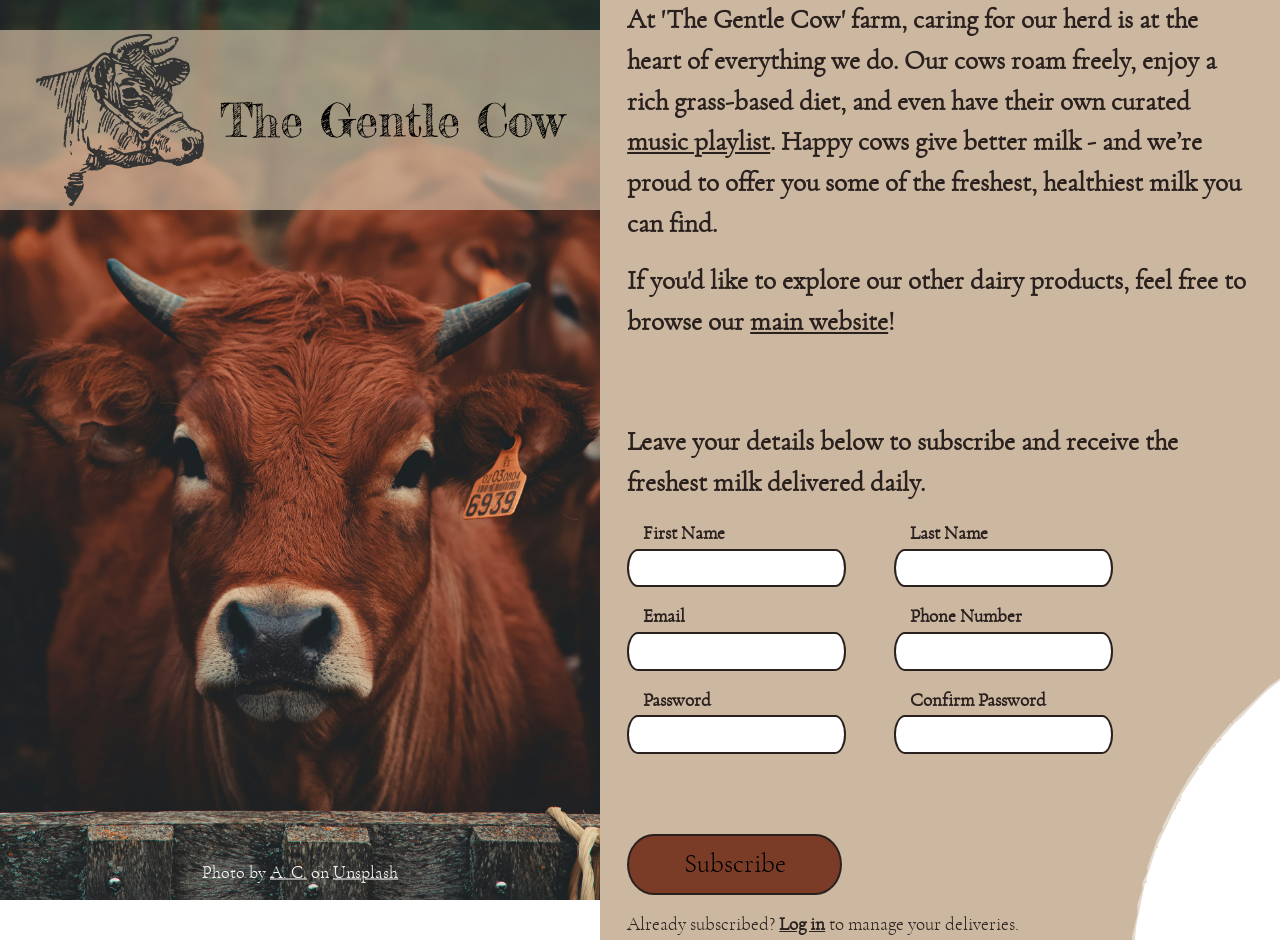
<file: index.html>
<!DOCTYPE html>
<html lang="en">
<head>
    <meta charset="UTF-8">
    <meta name="viewport" content="width=device-width, initial-scale=1.0">
    <title>Signup Form</title>
    <link rel="stylesheet" href="./styles.css">
    <script src="./script.js"></script>
</head>
<body>
    <div id="page-body">
        <div id="image-holder">
            <div id="brand-card">
                <img id="brand-logo" src="./logo.png">
                <div>The Gentle Cow</div>
            </div>

            <img id="form-banner" src="./cow.jpg">
            <p>Photo by <a href="https://unsplash.com/@3tnik?utm_source=unsplash&utm_medium=referral&utm_content=creditCopyText">A. C.</a> on <a href="https://unsplash.com/photos/brown-cow-in-close-up-photography-uKbL3Vp5iKc?utm_source=unsplash&utm_medium=referral&utm_content=creditCopyText">Unsplash</a></p>
        </div>

        <div id="main-content-holder">
            <div id="intro">
                <div>At 'The Gentle Cow' farm, caring for our herd is at the heart of everything we do. Our cows roam freely, enjoy a rich grass-based diet, and even have their own curated <a href="https://www.youtube.com/watch?v=lXKDu6cdXLI">music playlist</a>. Happy cows give better milk - and we’re proud to offer you some of the freshest, healthiest milk you can find.</div>
                <div>If you'd like to explore our other dairy products, feel free to browse our <a href="./index.html">main website</a>!</div>
            </div>
            <form method="POST">
                <div>Leave your details below to subscribe and receive the freshest milk delivered daily.</div>
                <div id="full-name">
                    <div>
                        <label for="first-name">First Name</label>
                        <input
                            type="text"
                            id="first-name"
                            name="first-name"
                            minlength="2"
                            pattern="^[^\d!@#\$%\^&\*\(\)_\+=\\\|\/\?>\<,\.~]+$"
                            required
                            spellcheck="false"
                            autocomplete="given-name">
                    </div>
                    <div>
                        <label for="last-name">Last Name</label>
                        <input
                            type="text"
                            id="last-name"
                            name="last-name"
                            minlength="2"
                            pattern="^[^\d!@#\$%\^&\*\(\)_\+=\\\|\/\?>\<,\.~]+$"
                            spellcheck="false"
                            autocomplete="family-name">
                    </div>
                </div>
                <div id="contacts">
                    <div>
                        <label for="email">Email</label>
                        <input
                            type="email"
                            id="email"
                            name="email"
                            required
                            spellcheck="false"
                            autocomplete="email">
                    </div>
                    <div>
                        <label for="phone">Phone Number</label>
                        <input
                            type="tel"
                            id="phone"
                            name="phone"
                            minlength="6"
                            pattern="^(\+\d{1,2}\s)?\(?\d{3}\)?[\s.\-]\d{3}[\s.\-]\d{4}$"
                            required
                            autocomplete="mobile">
                    </div>
                </div>
                <div id="password-check">
                    <div>
                        <label for="password">Password</label>
                        <input
                            type="password"
                            id="password"
                            name="password"
                            minlength="6"
                            maxlength="30"
                            pattern="^((?=\S*?[A-Z])(?=\S*?[a-z])(?=\S*?[0-9]).{6,})\S$"
                            required
                            autocomplete="new-password">
                    </div>
                    <div>
                        <label for="confirm-password">Confirm Password</label>
                        <input
                            type="password"
                            id="confirm-password"
                            name="confirm-password"
                            minlength="6"
                            maxlength="30"
                            pattern="^((?=\S*?[A-Z])(?=\S*?[a-z])(?=\S*?[0-9]).{6,})\S$"
                            required>
                    </div>
                </div>

                 <svg id="river" viewBox="0 0 1200 400" width="1500" height="1500" version="1.1" xmlns="http://www.w3.org/2000/svg" ><path fill="rgb(0,0,0)" stroke="rgb(0,0,0)" stroke-width="1" opacity="0" d="M 0 0 L 1280 0 L 1280 852 L 844.5 852 L 835.5 844 L 832 843 L 830.5 840 L 828.5 840 L 820 834 Q 821.1 831.3 818.5 832 L 800 817.5 L 798.5 815 L 780 797.5 L 777.5 794 Q 774.9 794.8 776 791.5 L 772 788.5 L 760 771.5 L 748 746.5 L 744 733.5 Q 744.9 725.1 742 720.5 L 741 697.5 L 742 696.5 L 742 688.5 L 744 682.5 L 744 676.5 Q 747.5 672 748 664.5 L 757 647.5 L 773.5 626 L 776 624.5 L 777.5 622 L 780 620.5 L 781.5 618 L 784 616.5 L 785.5 614 L 800 602.5 Q 799.2 599.9 802.5 601 L 810.5 594 L 837.5 576 L 841.5 575 L 844.5 572 L 846.5 572 L 864.5 561 L 908.5 539 L 911.5 539 L 928.5 530 Q 934.7 529.7 937.5 526 L 940.5 526 L 944.5 523 L 949.5 522 L 964.5 514 L 969.5 513 L 973.5 510 L 978.5 509 L 984.5 505 L 987.5 505 L 1050.5 476 L 1082.5 459 L 1116 436.5 L 1117.5 434 Q 1128.5 427.5 1136 417.5 L 1144 407.5 L 1144 405 Q 1146.7 406.1 1146 403.5 L 1152 393.5 L 1152 389.5 L 1155 383.5 L 1156 364.5 Q 1153.3 351.3 1145.5 343 Q 1142.9 343.8 1144 340.5 L 1140 337.5 L 1137.5 334 Q 1135.3 334.8 1136 332.5 L 1111.5 316 L 1097.5 309 L 1092.5 308 L 1088.5 305 L 1085.5 305 L 1078.5 301 L 1075.5 301 L 1066.5 297 L 1062.5 297 L 1037.5 288 L 1032.5 288 L 1022.5 284 L 1016.5 284 L 1009.5 281 L 1000.5 280 L 989.5 276 L 983.5 276 L 970.5 272 L 964.5 272 L 951.5 268 L 941.5 267 L 928.5 263 L 922.5 263 L 909.5 259 L 902.5 259 L 889.5 255 L 883.5 255 L 872.5 251 L 866.5 251 L 856.5 247 L 836.5 242 L 829.5 238 L 826.5 238 L 812 228.5 L 810.5 226 Q 808.3 226.8 809 224.5 Q 806.5 223 808 217.5 L 814.5 210 L 822.5 205 L 846.5 196 L 851.5 196 L 860.5 192 L 865.5 192 L 872.5 189 L 880.5 188 L 890.5 184 L 894.5 184 L 907.5 179 L 910.5 179 L 929.5 170 L 936 164.5 Q 940.3 161.3 940 153.5 L 930.5 142 L 908 127.5 L 906 124.5 L 904 121.5 L 911.5 113 L 916 111 Q 914.9 108.3 917.5 109 L 928 101.5 Q 927.3 99.3 929.5 100 L 936 91.5 L 938 78.5 L 936 70.5 L 930.5 63 L 928 61.5 L 926.5 59 L 924.5 59 L 919.5 55 L 904.5 50 L 881.5 49 L 880.5 50 L 863.5 50 L 849.5 54 L 840.5 55 Q 836 58.5 828.5 59 L 821.5 63 L 818.5 63 L 796 76 L 793.5 80 Q 791.3 79.3 792 81.5 L 788 84 L 787 88 Q 784.3 86.9 785 89.5 L 782 97.5 L 782 107.5 Q 784.5 116 790.5 121 L 793.5 123 L 802.5 129 L 832.5 142 L 837 146.5 L 838 150.5 L 834.5 155 L 826.5 159 L 823.5 159 L 814.5 163 L 809.5 163 L 799.5 167 L 793.5 167 L 781.5 171 L 776.5 171 Q 767.3 175.3 754.5 176 L 743.5 180 L 737.5 180 L 726.5 184 L 720.5 184 L 710.5 188 L 706.5 188 Q 701.1 191.6 692.5 192 L 669.5 201 L 652 210 Q 653.1 212.7 650.5 212 L 644 217.5 L 640 223.5 L 639 234.5 L 641 241.5 L 652.5 254 L 656 255 L 657.5 258 L 674.5 267 L 687.5 271 L 689.5 273 L 705.5 279 Q 714.6 279.9 720.5 284 L 724.5 284 L 733.5 288 L 737.5 288 L 746.5 292 L 750.5 292 L 758.5 296 L 762.5 296 L 770.5 300 L 791.5 306 L 796.5 309 L 799.5 309 L 836 327 Q 834.9 329.7 837.5 329 L 840 330 L 841.5 333 L 846 336.5 L 848 339.5 L 849 342 Q 851.7 340.9 851 343.5 Q 854.1 348.9 853 358.5 L 850 367.5 L 844 376 L 840 378.5 Q 840.8 380.8 838.5 380 L 827.5 388 L 809.5 397 L 806.5 397 Q 802 401.5 793.5 402 L 791.5 404 Q 782.4 404.9 776.5 409 L 772.5 409 L 759.5 414 L 755.5 414 L 744.5 418 L 739.5 418 L 711.5 426 L 706.5 426 L 695.5 430 L 688.5 430 L 684.5 432 L 666.5 435 L 654.5 439 L 647.5 439 L 635.5 443 L 629.5 443 L 615.5 447 L 609.5 447 L 597.5 451 L 591.5 451 L 579.5 455 L 573.5 455 L 560.5 459 L 550.5 460 L 539.5 464 L 533.5 464 L 523.5 468 L 517.5 468 L 506.5 472 L 501.5 472 L 490.5 476 L 485.5 476 L 475.5 480 L 470.5 480 L 456.5 485 L 452.5 485 L 443.5 489 L 438.5 489 L 416.5 497 L 412.5 497 L 406.5 500 L 385.5 506 L 383.5 508 L 374.5 510 L 367.5 514 L 363.5 514 L 356.5 518 L 353.5 518 L 346.5 522 L 343.5 522 L 331.5 527 L 318.5 534 L 313.5 535 L 259.5 564 L 213.5 597 L 184 625.5 Q 184.8 627.8 182.5 627 Q 161 650.5 144 678.5 L 128 709.5 L 128 712.5 L 125 716.5 L 120 729.5 L 120 732.5 L 116 741.5 L 116 745.5 L 112 754.5 L 112 759.5 L 108 771.5 L 108 779.5 L 104 796.5 L 102 852 L 0.5 852 L 0 851.5 L 0 0 Z " /><path fill="rgb(254,254,254)" stroke="rgb(254,254,254)" stroke-width="1" opacity="0.49019607843137253" d="M 881.5 49 L 904.5 50 L 919.5 55 L 928 60.5 L 929.5 63 L 932 64.5 L 936 70.5 L 938 83.5 L 936 91.5 L 929.5 100 Q 927.3 99.3 928 101.5 Q 923.3 107.6 916 109 Q 917.1 111.7 914.5 111 L 905 119.5 L 904 121.5 L 906 126 Q 908.7 124.9 908 127.5 L 916.5 134 L 926.5 139 L 936 147.5 L 940 153.5 L 940 157.5 L 933.5 167 L 920.5 175 L 917.5 175 L 910.5 179 L 834.5 200 L 820.5 206 L 811 213.5 Q 806.7 215.7 808 223.5 L 809 226 L 812 227.5 L 813.5 230 L 824.5 237 Q 832.2 237.8 836.5 242 L 856.5 247 L 866.5 251 L 872.5 251 L 883.5 255 L 889.5 255 L 902.5 259 L 909.5 259 L 922.5 263 L 928.5 263 L 941.5 267 L 951.5 268 L 964.5 272 L 970.5 272 L 983.5 276 L 989.5 276 L 1000.5 280 L 1005.5 280 L 1016.5 284 L 1022.5 284 L 1032.5 288 L 1037.5 288 L 1062.5 297 L 1066.5 297 Q 1071 300.5 1078.5 301 L 1085.5 305 L 1088.5 305 L 1092.5 308 L 1097.5 309 L 1111.5 316 L 1136 332.5 Q 1135.3 334.8 1137.5 334 L 1141.5 339 L 1144 340.5 Q 1142.9 343.8 1145.5 343 Q 1152.1 349.9 1155 360.5 Q 1157.4 367.6 1156 378.5 L 1152 389.5 L 1152 393.5 L 1146 405 Q 1143 403.8 1144 407.5 L 1123.5 430 L 1116 435.5 L 1114.5 438 L 1112.5 438 L 1082.5 459 L 1050.5 476 L 987.5 505 L 984.5 505 L 978.5 509 L 973.5 510 L 969.5 513 L 964.5 514 L 949.5 522 L 944.5 523 L 940.5 526 L 937.5 526 Q 934.7 529.7 928.5 530 L 911.5 539 L 908.5 539 L 864.5 561 L 846.5 572 L 844.5 572 L 841.5 575 L 837.5 576 L 817.5 589 L 802.5 601 L 800 601 L 797.5 605 L 784 615.5 L 782.5 618 L 780 619.5 L 778.5 622 L 776 623.5 L 774.5 626 L 772 627.5 L 757 647.5 L 748 664.5 L 748 667.5 L 744 676.5 L 744 682.5 L 742 688.5 L 741 713.5 L 744 726.5 L 744 733.5 L 748 746.5 L 760 771.5 L 773.5 790 L 776 791.5 Q 774.9 794.8 777.5 794 L 797.5 815 L 800 816.5 L 801.5 819 L 816.5 831 L 820 832 Q 818.9 834.7 821.5 834 L 832 841.5 Q 831.3 843.8 833.5 843 L 844 851.5 L 840 852 L 836.5 847 Q 803.5 826.5 778 798.5 Q 756.7 775.8 745 743.5 L 740 720.5 L 739 700.5 L 740 699.5 L 740 689.5 L 743 673.5 L 751 654.5 Q 765.8 627.8 788.5 609 L 818.5 586 L 862.5 560 L 926.5 529 L 1020.5 488 L 1076.5 460 L 1113.5 436 L 1137 413.5 Q 1145 404.5 1150 392.5 L 1154 377.5 L 1154 365.5 Q 1152.5 356 1148 349.5 L 1132.5 332 L 1109.5 317 L 1066.5 299 L 993.5 279 L 984.5 278 L 966.5 273 L 961.5 273 L 938.5 267 L 928.5 266 L 914.5 262 L 904.5 261 L 860.5 251 L 829.5 241 Q 815.4 236.1 807 225.5 L 806 218.5 L 810 211 Q 819.4 203.8 832.5 199 L 865.5 189 L 901.5 180 L 915.5 175 Q 928.1 170.6 936 161.5 L 938 154.5 L 933 146 L 910.5 132 L 904 125.5 L 903 119.5 L 907.5 114 Q 921.1 106.6 931 95.5 Q 936.7 89.7 936 77.5 Q 933.4 66.6 925.5 61 Q 917.2 54.2 904.5 52 Q 899 53.5 897.5 51 L 871.5 51 L 840.5 57 L 816.5 66 Q 799.9 73.4 789 86.5 Q 782.2 92.7 784 107.5 Q 787.5 116.5 794.5 122 L 834.5 141 L 839 145.5 L 840 150.5 L 834.5 157 L 822.5 162 L 801.5 168 L 754.5 178 L 724.5 186 L 720.5 186 L 692.5 194 L 657.5 209 L 644 220.5 Q 640.5 225 640 232.5 Q 644 246 654.5 253 Q 669.8 264.2 689.5 271 L 799.5 307 L 832.5 323 L 848 335.5 L 855 348.5 L 855 359.5 Q 850.4 373.9 839.5 382 L 825.5 391 L 806.5 400 L 758.5 416 L 693.5 432 L 684.5 433 L 675.5 436 L 647.5 441 L 614.5 449 L 600.5 451 L 578.5 457 L 564.5 459 L 517.5 471 L 513.5 471 L 501.5 475 L 497.5 475 L 493.5 477 L 435.5 492 L 371.5 513 L 311.5 538 L 256.5 568 L 217.5 596 L 179 633.5 L 148 675.5 L 132 705.5 L 121 732.5 L 111 767.5 L 107 789.5 L 106 805.5 L 105 806.5 L 105 818.5 L 104 819.5 L 104 852 L 102 851.5 L 102 829.5 L 103 828.5 L 104 796.5 L 108 779.5 L 108 771.5 L 112 759.5 L 112 754.5 L 116 745.5 L 116 741.5 L 125 716.5 L 128 712.5 L 128 709.5 L 138 689.5 L 149 670.5 Q 164.1 647.1 182.5 627 Q 184.8 627.8 184 625.5 L 213.5 597 L 259.5 564 L 313.5 535 L 318.5 534 L 322.5 531 L 327.5 530 L 331.5 527 L 343.5 522 L 346.5 522 L 353.5 518 L 356.5 518 L 363.5 514 L 367.5 514 L 374.5 510 L 383.5 508 L 385.5 506 L 388.5 506 L 412.5 497 L 416.5 497 L 438.5 489 L 443.5 489 L 452.5 485 L 456.5 485 L 470.5 480 L 475.5 480 L 485.5 476 L 490.5 476 L 497.5 473 L 506.5 472 L 517.5 468 L 523.5 468 L 533.5 464 L 539.5 464 L 550.5 460 L 560.5 459 L 573.5 455 L 579.5 455 L 591.5 451 L 597.5 451 L 609.5 447 L 615.5 447 L 629.5 443 L 635.5 443 L 647.5 439 L 654.5 439 L 666.5 435 L 684.5 432 L 688.5 430 L 695.5 430 L 702.5 427 L 711.5 426 L 723.5 422 L 728.5 422 L 739.5 418 L 744.5 418 L 755.5 414 L 759.5 414 L 772.5 409 L 776.5 409 Q 782.5 405 791.5 404 L 793.5 402 Q 802 401.5 806.5 397 L 809.5 397 L 827.5 388 L 836.5 381 L 840 380 L 842.5 376 Q 844.8 376.8 844 374.5 L 852 363.5 L 853 349.5 L 851 342 Q 848.3 343.1 849 340.5 L 848 338 Q 845.3 339.1 846 336.5 L 840 331.5 Q 840.8 329.3 838.5 330 L 836 329 Q 837.1 326.3 834.5 327 L 827.5 322 L 799.5 309 L 796.5 309 L 791.5 306 L 770.5 300 L 762.5 296 L 758.5 296 L 750.5 292 L 746.5 292 L 737.5 288 L 733.5 288 L 727.5 285 L 720.5 284 L 694.5 275 L 687.5 271 L 674.5 267 L 656 256.5 Q 656.8 254.3 654.5 255 L 644 245.5 L 640 239.5 L 639 227.5 L 640 223.5 L 646.5 215 L 652 212 Q 650.9 209.3 653.5 210 L 669.5 201 L 692.5 192 Q 701.1 191.6 706.5 188 L 710.5 188 L 720.5 184 L 726.5 184 L 737.5 180 L 743.5 180 L 754.5 176 Q 767.3 175.3 776.5 171 L 781.5 171 L 793.5 167 L 799.5 167 L 809.5 163 L 814.5 163 Q 818.8 159.3 826.5 159 L 836 153.5 L 838 148.5 L 832.5 142 L 802.5 129 L 792 123 Q 793.1 120.3 790.5 121 Q 784.5 116 782 107.5 L 782 97.5 L 785 88 Q 787.7 89.1 787 86.5 L 788 84 L 792 81.5 Q 791.3 79.3 793.5 80 L 796 76 L 818.5 63 L 821.5 63 L 828.5 59 L 831.5 59 L 840.5 55 L 849.5 54 L 863.5 50 L 880.5 50 L 881.5 49 Z " /><path fill="rgb(254,254,254)" stroke="rgb(254,254,254)" stroke-width="1" opacity="0.996078431372549" d="M 872.5 51 L 874.5 51 L 896 51.5 L 877.5 52 L 869 53.5 L 871 54.5 L 865.5 55 L 862.5 54 L 860.5 55 L 858 53.5 L 872.5 51 Z " /><path fill="rgb(254,254,254)" stroke="rgb(254,254,254)" stroke-width="1" opacity="0.996078431372549" d="M 898.5 52 L 910 53 L 910.5 55 L 912.5 55 L 922 58 L 921.5 60 L 915.5 57 L 912.5 59 L 903 55.5 L 904.5 55 L 907.5 56 L 907.5 55 L 899.5 54 L 898.5 52 Z " /><path fill="rgb(254,254,254)" stroke="rgb(254,254,254)" stroke-width="1" opacity="0.996078431372549" d="M 854.5 54 L 855 55.5 Q 853.7 58.3 852.5 56 L 850 55.5 L 854.5 54 Z " /><path fill="rgb(254,254,254)" stroke="rgb(254,254,254)" stroke-width="1" opacity="0.996078431372549" d="M 846.5 56 Q 848.8 55.3 848 57.5 L 846.5 56 Z " /><path fill="rgb(254,254,254)" stroke="rgb(254,254,254)" stroke-width="1" opacity="0.996078431372549" d="M 832.5 60 L 834 60.5 L 830.5 62 L 830.5 61 L 832.5 60 Z " /><path fill="rgb(254,254,254)" stroke="rgb(254,254,254)" stroke-width="1" opacity="0.996078431372549" d="M 923.5 60 L 928 63 L 927.5 65 L 923.5 60 Z " /><path fill="rgb(254,254,254)" stroke="rgb(254,254,254)" stroke-width="1" opacity="0.996078431372549" d="M 823 63 L 825 63.5 L 823 64.5 L 823 63 Z " /><path fill="rgb(254,254,254)" stroke="rgb(254,254,254)" stroke-width="1" opacity="0.996078431372549" d="M 820.5 65 L 822 65.5 L 817.5 68 L 818.5 66 L 820.5 65 Z " /><path fill="rgb(254,254,254)" stroke="rgb(254,254,254)" stroke-width="1" opacity="0.996078431372549" d="M 929.5 65 L 930.5 67 Q 927.7 67.7 929.5 65 Z " /><path fill="rgb(254,254,254)" stroke="rgb(254,254,254)" stroke-width="1" opacity="0.996078431372549" d="M 812.5 68 L 814 68.5 L 812 69 L 814 72.5 L 812.5 74 L 810 72.5 L 811 76 L 803.5 78 L 802 74 L 812.5 68 Z " /><path fill="rgb(254,254,254)" stroke="rgb(254,254,254)" stroke-width="1" opacity="0.996078431372549" d="M 800.5 76 L 798 79.5 L 794.5 84 L 793 83.5 L 792.5 85 L 792 83.5 L 800.5 76 Z " /><path fill="rgb(254,254,254)" stroke="rgb(254,254,254)" stroke-width="1" opacity="0.996078431372549" d="M 931 84 Q 934.3 82.7 933 87.5 L 934 90.5 L 931 92.5 L 931 94.5 L 924.5 102 L 918.5 105 L 904 117.5 L 901.5 122 L 900 117.5 Q 901.5 111 906.5 108 L 911 106.5 L 910.5 105 L 914 105 Q 912.9 102.3 915.5 103 L 917 100 L 920 99.5 L 919 97.5 L 926.5 93 Q 927.8 95.3 929 92.5 L 928.5 91 L 930 91.5 L 931 84 Z " /><path fill="rgb(254,254,254)" stroke="rgb(254,254,254)" stroke-width="1" opacity="0.996078431372549" d="M 787.5 91 L 788 92.5 L 786 93.5 L 787.5 91 Z " /><path fill="rgb(254,254,254)" stroke="rgb(254,254,254)" stroke-width="1" opacity="0.996078431372549" d="M 784.5 102 L 785 105.5 L 784 105.5 L 784.5 102 Z " /><path fill="rgb(254,254,254)" stroke="rgb(254,254,254)" stroke-width="1" opacity="0.996078431372549" d="M 785 108 L 787 108.5 L 787 110.5 L 787.5 112 L 788.5 108 L 791 112.5 L 790 115.5 L 790.5 117 Q 785.9 113.9 785 108 Z " /><path fill="rgb(254,254,254)" stroke="rgb(254,254,254)" stroke-width="1" opacity="0.996078431372549" d="M 902.5 123 L 904 126.5 L 903 126.5 L 902.5 123 Z " /><path fill="rgb(254,254,254)" stroke="rgb(254,254,254)" stroke-width="1" opacity="0.996078431372549" d="M 801.5 125 L 804.5 126 L 808 125 L 809.5 128 L 811 127.5 L 812.5 130 L 813.5 128 L 819 130 Q 817.9 132.7 820.5 132 L 824 134.5 L 822.5 135 L 820.5 133 L 815 131.5 L 815.5 130 L 812.5 131 L 801.5 126 L 801.5 125 Z " /><path fill="rgb(254,254,254)" stroke="rgb(254,254,254)" stroke-width="1" opacity="0.996078431372549" d="M 907.5 129 L 922 139.5 L 919.5 138 L 908 132 L 907.5 129 Z " /><path fill="rgb(254,254,254)" stroke="rgb(254,254,254)" stroke-width="1" opacity="0.996078431372549" d="M 825.5 135 L 828 135.5 L 825.5 136 L 825.5 135 Z " /><path fill="rgb(254,254,254)" stroke="rgb(254,254,254)" stroke-width="1" opacity="0.996078431372549" d="M 830.5 138 L 837 140 Q 835.9 142.7 838.5 142 Q 840.8 142.8 840 146.5 L 839 146.5 L 836 141 Q 831.2 141.6 830.5 138 Z " /><path fill="rgb(254,254,254)" stroke="rgb(254,254,254)" stroke-width="1" opacity="0.996078431372549" d="M 924.5 141 L 926.5 144 L 923 146.5 L 932.5 155 L 933 150.5 L 932.5 149 L 936 151.5 L 937 154.5 L 936 159.5 L 935.5 161 L 934.5 159 Q 934.4 165.4 929.5 167 L 918.5 173 L 902.5 179 L 887.5 184 Q 876.5 184.5 868.5 188 L 868.5 187 L 874.5 184 L 876.5 184 L 880 181.5 Q 879.1 178.5 883.5 180 L 887.5 177 L 889.5 177 L 904.5 174 L 906.5 175 L 910 174 L 910 172 L 914.5 172 L 915 170 L 917.5 170 L 919.5 169 L 921.5 170 L 925 168 L 924 165.5 L 931 159.5 L 926.5 157 Q 925.8 159.8 921.5 159 L 919 153.5 L 919 149.5 L 919.5 148 L 923 148.5 L 922 145.5 Q 926.2 143.2 924.5 141 Z " /><path fill="rgb(254,254,254)" stroke="rgb(254,254,254)" stroke-width="1" opacity="0.996078431372549" d="M 928.5 144 L 929.5 146 L 928.5 144 Z " /><path fill="rgb(254,254,254)" stroke="rgb(254,254,254)" stroke-width="1" opacity="0.996078431372549" d="M 840.5 152 L 840 153.5 L 837.5 157 L 835.5 158 L 840.5 152 Z " /><path fill="rgb(254,254,254)" stroke="rgb(254,254,254)" stroke-width="1" opacity="0.996078431372549" d="M 824.5 161 L 828 161.5 L 824 162.5 L 824.5 164 Q 821.5 162.5 824.5 161 Z " /><path fill="rgb(254,254,254)" stroke="rgb(254,254,254)" stroke-width="1" opacity="0.996078431372549" d="M 806.5 166 L 810 166.5 L 806.5 167 L 806.5 166 Z " /><path fill="rgb(254,254,254)" stroke="rgb(254,254,254)" stroke-width="1" opacity="0.996078431372549" d="M 799.5 168 L 802 168.5 L 796.5 170 L 796.5 169 L 799.5 168 Z " /><path fill="rgb(254,254,254)" stroke="rgb(254,254,254)" stroke-width="1" opacity="0.996078431372549" d="M 791 170 L 795 170.5 L 791 172 L 791 170 Z " /><path fill="rgb(254,254,254)" stroke="rgb(254,254,254)" stroke-width="1" opacity="0.996078431372549" d="M 785.5 171 Q 789.3 170.3 790 172.5 Q 788.3 170.9 786.5 174 L 777 174.5 L 777.5 176 L 774 174.5 L 785.5 171 Z " /><path fill="rgb(254,254,254)" stroke="rgb(254,254,254)" stroke-width="1" opacity="0.996078431372549" d="M 761.5 177 L 764 177.5 L 761.5 178 L 761.5 177 Z " /><path fill="rgb(254,254,254)" stroke="rgb(254,254,254)" stroke-width="1" opacity="0.996078431372549" d="M 754.5 178 L 753.5 180 L 754.5 178 Z " /><path fill="rgb(254,254,254)" stroke="rgb(254,254,254)" stroke-width="1" opacity="0.996078431372549" d="M 756.5 178 L 760 178.5 L 756.5 179 L 756.5 178 Z " /><path fill="rgb(254,254,254)" stroke="rgb(254,254,254)" stroke-width="1" opacity="0.996078431372549" d="M 747.5 180 L 750 180.5 L 747.5 181 L 747.5 180 Z " /><path fill="rgb(254,254,254)" stroke="rgb(254,254,254)" stroke-width="1" opacity="0.996078431372549" d="M 744.5 181 L 748 182.5 L 744 184.5 Q 744.8 187.1 741.5 186 L 731.5 189 L 729.5 189 L 726.5 188 L 724.5 189 L 724.5 188 L 727 186.5 L 725.5 186 Q 723.2 188.7 717.5 188 L 717.5 187 L 728 185 L 728.5 187 L 733.5 185 Q 734.7 187.3 736 184.5 L 733 183.5 L 742.5 182 L 744.5 183 L 744.5 181 Z M 740 183 L 740 184 L 743 184 L 740 183 Z " /><path fill="rgb(254,254,254)" stroke="rgb(254,254,254)" stroke-width="1" opacity="0.996078431372549" d="M 729.5 184 L 732 184.5 L 729.5 185 L 729.5 184 Z " /><path fill="rgb(254,254,254)" stroke="rgb(254,254,254)" stroke-width="1" opacity="0.996078431372549" d="M 864 187 Q 867 186 866 189 Q 863 190 864 187 Z " /><path fill="rgb(254,254,254)" stroke="rgb(254,254,254)" stroke-width="1" opacity="0.996078431372549" d="M 714.5 188 L 716 188.5 L 710 190.5 Q 712.3 191.8 709.5 193 L 705.5 192 L 705.5 194 L 702.5 195 L 698.5 194 L 698.5 196 L 693.5 195 L 689.5 197 L 690.5 195 L 714.5 188 Z " /><path fill="rgb(254,254,254)" stroke="rgb(254,254,254)" stroke-width="1" opacity="0.996078431372549" d="M 860.5 188 L 861.5 190 L 859 189.5 L 860.5 188 Z " /><path fill="rgb(254,254,254)" stroke="rgb(254,254,254)" stroke-width="1" opacity="0.996078431372549" d="M 855.5 190 L 858 190.5 L 854.5 192 L 855.5 190 Z " /><path fill="rgb(254,254,254)" stroke="rgb(254,254,254)" stroke-width="1" opacity="0.996078431372549" d="M 845.5 193 L 847 193.5 L 844.5 195 L 845.5 193 Z " /><path fill="rgb(254,254,254)" stroke="rgb(254,254,254)" stroke-width="1" opacity="0.996078431372549" d="M 839.5 195 L 842 195.5 L 836.5 197 L 836.5 196 L 839.5 195 Z " /><path fill="rgb(254,254,254)" stroke="rgb(254,254,254)" stroke-width="1" opacity="0.996078431372549" d="M 828.5 197 L 835 197.5 Q 819.1 202.1 809 212.5 L 805 221.5 L 809.5 229 L 812.5 231 L 817.5 235 L 839 244.5 L 832.5 246 L 824.5 246 Q 823.3 243.8 818.5 245 L 813.5 242 L 810.5 243 L 806 240.5 L 805 233.5 Q 807.3 232.3 804.5 231 Q 801.9 231.8 803 228.5 L 802 223 L 805 222.5 L 804 219.5 Q 806.5 218 805 212.5 L 810 204 Q 817.1 203.9 820.5 199 L 828.5 197 Z " /><path fill="rgb(254,254,254)" stroke="rgb(254,254,254)" stroke-width="1" opacity="0.996078431372549" d="M 679.5 199 L 682 199.5 L 679.5 200 L 679.5 199 Z " /><path fill="rgb(254,254,254)" stroke="rgb(254,254,254)" stroke-width="1" opacity="0.996078431372549" d="M 656.5 210 L 659 210 Q 657.9 212.7 660.5 212 L 660.5 210 L 662 212.5 L 661.5 215 L 653 218 L 652.5 220 L 650.5 220 L 648 220.5 L 648.5 222 L 646.5 221 L 648 223.5 Q 648.5 228 645 228.5 Q 646.4 236.8 643.5 241 Q 640 237 640 229.5 L 646.5 219 L 648 219.5 L 647 217.5 L 649 217.5 Q 647.9 214.2 650.5 215 L 656.5 210 Z " /><path fill="rgb(254,254,254)" stroke="rgb(254,254,254)" stroke-width="1" opacity="0.996078431372549" d="M 844.5 246 L 847 246.5 L 844.5 247 L 844.5 246 Z " /><path fill="rgb(254,254,254)" stroke="rgb(254,254,254)" stroke-width="1" opacity="0.996078431372549" d="M 850.5 248 L 859 250.5 L 856.5 251 L 850.5 249 L 850.5 248 Z " /><path fill="rgb(254,254,254)" stroke="rgb(254,254,254)" stroke-width="1" opacity="0.996078431372549" d="M 654.5 251 L 655.5 253 Q 652.7 253.7 654.5 251 Z " /><path fill="rgb(254,254,254)" stroke="rgb(254,254,254)" stroke-width="1" opacity="0.996078431372549" d="M 864.5 252 L 867 252.5 L 864.5 253 L 864.5 252 Z " /><path fill="rgb(254,254,254)" stroke="rgb(254,254,254)" stroke-width="1" opacity="0.996078431372549" d="M 871.5 254 L 876 254.5 L 871.5 255 L 871.5 254 Z " /><path fill="rgb(254,254,254)" stroke="rgb(254,254,254)" stroke-width="1" opacity="0.996078431372549" d="M 878.5 255 L 883 256.5 L 881.5 257 L 878.5 256 L 878.5 255 Z " /><path fill="rgb(254,254,254)" stroke="rgb(254,254,254)" stroke-width="1" opacity="0.996078431372549" d="M 884.5 257 L 893 258 Q 894.1 260.7 891.5 260 L 886.5 258 Q 884.7 260.5 884.5 257 Z " /><path fill="rgb(254,254,254)" stroke="rgb(254,254,254)" stroke-width="1" opacity="0.996078431372549" d="M 894.5 258 L 896 261.5 L 894 262 L 894.5 258 Z " /><path fill="rgb(254,254,254)" stroke="rgb(254,254,254)" stroke-width="1" opacity="0.996078431372549" d="M 896.5 259 L 917.5 264 L 922.5 264 L 925.5 266 L 932.5 266 L 938.5 269 L 940.5 268 L 945.5 271 L 949.5 270 L 956 271.5 L 951.5 273 L 948.5 271 L 945.5 272 L 938.5 270 L 933.5 271 L 930.5 270 L 923 270 L 923 266.5 L 922 266.5 L 921.5 268 L 920 267.5 Q 920.6 270.3 914.5 269 Q 913 271.5 907.5 270 L 900.5 267 Q 898.5 269.8 894 269 L 893 266.5 L 899.5 263 L 904 263 Q 905.1 260.3 902.5 261 L 901.5 262 L 897.5 260 L 896.5 259 Z M 914 264 L 913 266 L 916 267 L 914 264 Z " /><path fill="rgb(254,254,254)" stroke="rgb(254,254,254)" stroke-width="1" opacity="0.996078431372549" d="M 674.5 263 L 678 264.5 L 676.5 265 L 674.5 263 Z " /><path fill="rgb(254,254,254)" stroke="rgb(254,254,254)" stroke-width="1" opacity="0.996078431372549" d="M 683 266 L 685.5 266 L 690 269.5 L 688.5 270 L 683 268 L 683 266 Z " /><path fill="rgb(254,254,254)" stroke="rgb(254,254,254)" stroke-width="1" opacity="0.996078431372549" d="M 957.5 272 L 974.5 275 L 986.5 279 L 988.5 279 L 990 279.5 L 986.5 280 L 984.5 280 Q 981.2 281.1 982 278.5 L 980.5 279 L 975.5 280 L 966 276.5 L 968 275.5 L 957.5 273 L 957.5 272 Z " /><path fill="rgb(254,254,254)" stroke="rgb(254,254,254)" stroke-width="1" opacity="0.996078431372549" d="M 991.5 279 L 996 280 L 995.5 282 L 992.5 281 Q 989.7 281.7 991.5 279 Z " /><path fill="rgb(254,254,254)" stroke="rgb(254,254,254)" stroke-width="1" opacity="0.996078431372549" d="M 997.5 281 Q 999 284.5 1000.5 282 L 1008 283 L 1007.5 285 L 1003.5 283 L 997.5 284 L 997.5 281 Z " /><path fill="rgb(254,254,254)" stroke="rgb(254,254,254)" stroke-width="1" opacity="0.996078431372549" d="M 1010.5 284 L 1025 287.5 L 1021.5 289 L 1015.5 286 L 1012.5 287 L 1010.5 284 Z " /><path fill="rgb(254,254,254)" stroke="rgb(254,254,254)" stroke-width="1" opacity="0.996078431372549" d="M 1029.5 289 L 1039 291 L 1038.5 293 L 1035.5 291 L 1033.5 291 Q 1028.9 291.8 1029.5 289 Z " /><path fill="rgb(254,254,254)" stroke="rgb(254,254,254)" stroke-width="1" opacity="0.996078431372549" d="M 1041.5 292 L 1068 300.5 L 1064.5 301 L 1062.5 300 L 1061.5 301 L 1058.5 298 L 1057.5 299 L 1047 296 Q 1048.3 292.7 1043.5 294 L 1041.5 292 Z " /><path fill="rgb(254,254,254)" stroke="rgb(254,254,254)" stroke-width="1" opacity="0.996078431372549" d="M 1070.5 301 L 1074 302.5 L 1072.5 303 L 1070.5 301 Z " /><path fill="rgb(254,254,254)" stroke="rgb(254,254,254)" stroke-width="1" opacity="0.996078431372549" d="M 1075.5 303 L 1083 306.5 L 1081.5 306 L 1076.5 305 L 1075.5 303 Z " /><path fill="rgb(254,254,254)" stroke="rgb(254,254,254)" stroke-width="1" opacity="0.996078431372549" d="M 1085.5 307 L 1090 309.5 L 1087.5 310 L 1085.5 307 Z " /><path fill="rgb(254,254,254)" stroke="rgb(254,254,254)" stroke-width="1" opacity="0.996078431372549" d="M 1097.5 313 L 1099.5 314 L 1101.5 314 L 1115.5 321 L 1130 331.5 L 1126 329.5 Q 1127.1 332.8 1124.5 332 L 1122.5 328 L 1121.5 329 L 1117.5 325 L 1112.5 321 L 1111 321.5 L 1109.5 319 L 1101.5 317 L 1097.5 313 Z " /><path fill="rgb(254,254,254)" stroke="rgb(254,254,254)" stroke-width="1" opacity="0.996078431372549" d="M 855.5 347 L 856 350.5 L 855 350.5 L 855.5 347 Z " /><path fill="rgb(254,254,254)" stroke="rgb(254,254,254)" stroke-width="1" opacity="0.996078431372549" d="M 855.5 358 L 856 361.5 L 855 361.5 L 855.5 358 Z " /><path fill="rgb(254,254,254)" stroke="rgb(254,254,254)" stroke-width="1" opacity="0.996078431372549" d="M 1153.5 369 L 1154 375.5 L 1153 375.5 L 1153.5 369 Z " /><path fill="rgb(254,254,254)" stroke="rgb(254,254,254)" stroke-width="1" opacity="0.996078431372549" d="M 1131.5 411 L 1135.5 412 L 1137 411.5 L 1136 414.5 L 1121.5 429 L 1117.5 432 L 1117 430.5 L 1122 427 L 1123 423.5 L 1129.5 416 L 1132.5 414 L 1132.5 413 L 1130 412.5 L 1131.5 411 Z " /><path fill="rgb(254,254,254)" stroke="rgb(254,254,254)" stroke-width="1" opacity="0.996078431372549" d="M 721.5 425 L 725 425.5 L 721.5 426 L 721.5 425 Z " /><path fill="rgb(254,254,254)" stroke="rgb(254,254,254)" stroke-width="1" opacity="0.996078431372549" d="M 715.5 426 L 719 426.5 L 710.5 429 L 710.5 428 L 715.5 426 Z " /><path fill="rgb(254,254,254)" stroke="rgb(254,254,254)" stroke-width="1" opacity="0.996078431372549" d="M 687.5 433 L 691 433.5 L 687.5 434 L 687.5 433 Z " /><path fill="rgb(254,254,254)" stroke="rgb(254,254,254)" stroke-width="1" opacity="0.996078431372549" d="M 677.5 435 L 680 435.5 L 677.5 436 L 677.5 435 Z " /><path fill="rgb(254,254,254)" stroke="rgb(254,254,254)" stroke-width="1" opacity="0.996078431372549" d="M 673.5 436 L 676 436.5 L 673.5 437 L 673.5 436 Z " /><path fill="rgb(254,254,254)" stroke="rgb(254,254,254)" stroke-width="1" opacity="0.996078431372549" d="M 668.5 437 L 672 437.5 L 665.5 439 L 665.5 438 L 668.5 437 Z " /><path fill="rgb(254,254,254)" stroke="rgb(254,254,254)" stroke-width="1" opacity="0.996078431372549" d="M 658.5 439 L 661 439.5 L 658.5 440 L 658.5 439 Z " /><path fill="rgb(254,254,254)" stroke="rgb(254,254,254)" stroke-width="1" opacity="0.996078431372549" d="M 650.5 441 L 653 441.5 L 650.5 442 L 650.5 441 Z " /><path fill="rgb(254,254,254)" stroke="rgb(254,254,254)" stroke-width="1" opacity="0.996078431372549" d="M 627.5 446 L 631 446.5 L 627.5 447 L 627.5 446 Z " /><path fill="rgb(254,254,254)" stroke="rgb(254,254,254)" stroke-width="1" opacity="0.996078431372549" d="M 608.5 450 L 612 450.5 L 608.5 451 L 608.5 450 Z " /><path fill="rgb(254,254,254)" stroke="rgb(254,254,254)" stroke-width="1" opacity="0.996078431372549" d="M 1082.5 452 L 1085 452.5 Q 1085.8 454.8 1083.5 454 L 1082 454.5 L 1082.5 452 Z " /><path fill="rgb(254,254,254)" stroke="rgb(254,254,254)" stroke-width="1" opacity="0.996078431372549" d="M 593.5 453 L 596 453.5 L 588.5 455 L 588.5 454 L 593.5 453 Z " /><path fill="rgb(254,254,254)" stroke="rgb(254,254,254)" stroke-width="1" opacity="0.996078431372549" d="M 1078.5 454 L 1079 456.5 L 1076.5 459 L 1070.5 462 L 1067 461 L 1068.5 458 L 1071.5 458 L 1078.5 454 Z " /><path fill="rgb(254,254,254)" stroke="rgb(254,254,254)" stroke-width="1" opacity="0.996078431372549" d="M 571.5 458 L 575 458.5 L 571.5 459 L 571.5 458 Z " /><path fill="rgb(254,254,254)" stroke="rgb(254,254,254)" stroke-width="1" opacity="0.996078431372549" d="M 550.5 463 L 553 463.5 L 550.5 464 L 550.5 463 Z " /><path fill="rgb(254,254,254)" stroke="rgb(254,254,254)" stroke-width="1" opacity="0.996078431372549" d="M 1063.5 464 L 1065 464.5 L 1062.5 466 L 1063.5 464 Z " /><path fill="rgb(254,254,254)" stroke="rgb(254,254,254)" stroke-width="1" opacity="0.996078431372549" d="M 520.5 470 L 519.5 472 L 520.5 470 Z " /><path fill="rgb(254,254,254)" stroke="rgb(254,254,254)" stroke-width="1" opacity="0.996078431372549" d="M 1048.5 472 L 1047.5 474 L 1048.5 472 Z " /><path fill="rgb(254,254,254)" stroke="rgb(254,254,254)" stroke-width="1" opacity="0.996078431372549" d="M 1040.5 476 L 1042 476.5 L 1039.5 478 L 1040.5 476 Z " /><path fill="rgb(254,254,254)" stroke="rgb(254,254,254)" stroke-width="1" opacity="0.996078431372549" d="M 1019.5 486 L 1021 486.5 L 1018.5 488 L 1019.5 486 Z " /><path fill="rgb(254,254,254)" stroke="rgb(254,254,254)" stroke-width="1" opacity="0.996078431372549" d="M 427.5 495 L 429 495.5 L 427 496.5 L 427.5 498 L 425.5 499 L 424 496.5 L 427.5 495 Z " /><path fill="rgb(254,254,254)" stroke="rgb(254,254,254)" stroke-width="1" opacity="0.996078431372549" d="M 998.5 495 L 1001 495.5 L 997.5 497 L 998.5 495 Z " /><path fill="rgb(254,254,254)" stroke="rgb(254,254,254)" stroke-width="1" opacity="0.996078431372549" d="M 994.5 497 L 996 497.5 L 991.5 500 L 991 498 L 994.5 497 Z " /><path fill="rgb(254,254,254)" stroke="rgb(254,254,254)" stroke-width="1" opacity="0.996078431372549" d="M 417.5 498 L 421 499.5 L 419.5 499 L 416.5 500 L 417.5 498 Z " /><path fill="rgb(254,254,254)" stroke="rgb(254,254,254)" stroke-width="1" opacity="0.996078431372549" d="M 411.5 500 L 414 500.5 L 411.5 501 L 411.5 500 Z " /><path fill="rgb(254,254,254)" stroke="rgb(254,254,254)" stroke-width="1" opacity="0.996078431372549" d="M 407.5 501 L 409 501.5 L 400 505.5 L 402 506.5 L 397.5 507 L 395.5 507 L 393 507 Q 394.3 510 390.5 509 Q 389 511.5 383.5 510 L 379 512.5 L 381 513.5 L 378.5 514 L 376.5 513 L 374 514.5 L 374.5 516 Q 372.3 516.8 373 514.5 L 372.5 513 L 396.5 505 L 398.5 506 L 398.5 504 L 407.5 501 Z " /><path fill="rgb(254,254,254)" stroke="rgb(254,254,254)" stroke-width="1" opacity="0.996078431372549" d="M 369.5 514 L 371 514.5 L 369 515 Q 370.3 518.3 365.5 517 L 365.5 518 L 367 518.5 L 363.5 519 L 361.5 518 L 359.5 521 L 357 520 L 358 522.5 L 356 523 L 355.5 521 L 352.5 524 Q 344.9 523.4 342.5 528 L 340 526.5 L 369.5 514 Z " /><path fill="rgb(254,254,254)" stroke="rgb(254,254,254)" stroke-width="1" opacity="0.996078431372549" d="M 945.5 519 L 947 519.5 L 944.5 521 L 945.5 519 Z " /><path fill="rgb(254,254,254)" stroke="rgb(254,254,254)" stroke-width="1" opacity="0.996078431372549" d="M 337.5 527 L 339 527.5 L 334.5 530 L 335.5 528 L 337.5 527 Z " /><path fill="rgb(254,254,254)" stroke="rgb(254,254,254)" stroke-width="1" opacity="0.996078431372549" d="M 919.5 530 L 921 530.5 L 915.5 534 L 916.5 532 L 919.5 530 Z " /><path fill="rgb(254,254,254)" stroke="rgb(254,254,254)" stroke-width="1" opacity="0.996078431372549" d="M 328.5 531 L 331 531.5 L 327 533.5 L 326.5 535 L 324.5 535 Q 322.2 538.8 315.5 538 L 313.5 540 Q 312.3 537.8 311 540.5 L 310.5 542 L 308 541 Q 309.3 544.3 304.5 543 L 304.5 544 L 306 544.5 L 302 545 Q 300.9 542.3 303.5 543 L 311.5 538 L 314.5 538 L 328.5 531 Z " /><path fill="rgb(254,254,254)" stroke="rgb(254,254,254)" stroke-width="1" opacity="0.996078431372549" d="M 909.5 535 L 908.5 537 L 909.5 535 Z " /><path fill="rgb(254,254,254)" stroke="rgb(254,254,254)" stroke-width="1" opacity="0.996078431372549" d="M 904.5 537 L 907 537.5 L 901.5 540 L 901.5 539 L 904.5 537 Z " /><path fill="rgb(254,254,254)" stroke="rgb(254,254,254)" stroke-width="1" opacity="0.996078431372549" d="M 300.5 544 L 301 546 L 303 546.5 L 300.5 548 L 299 547.5 L 300 549.5 L 297.5 550 L 296 549.5 L 294.5 552 L 292 552 Q 293.1 554.7 290.5 554 L 284.5 557 L 282.5 556 L 275 559 L 274.5 561 Q 271 559 275.5 557 L 300.5 544 Z " /><path fill="rgb(254,254,254)" stroke="rgb(254,254,254)" stroke-width="1" opacity="0.996078431372549" d="M 876.5 551 L 878 551.5 L 875.5 553 L 876.5 551 Z " /><path fill="rgb(254,254,254)" stroke="rgb(254,254,254)" stroke-width="1" opacity="0.996078431372549" d="M 270.5 560 L 272 560.5 L 270.5 563 L 268.5 562 L 268.5 564 L 266 564 Q 267.3 567 263.5 566 L 265.5 563 L 270.5 560 Z " /><path fill="rgb(254,254,254)" stroke="rgb(254,254,254)" stroke-width="1" opacity="0.996078431372549" d="M 852.5 564 L 854 564.5 L 841.5 572 L 840 571.5 Q 840.8 573.8 838.5 573 L 835.5 575 L 836.5 573 L 847.5 565 L 849.5 565 L 852.5 564 Z " /><path fill="rgb(254,254,254)" stroke="rgb(254,254,254)" stroke-width="1" opacity="0.996078431372549" d="M 254.5 570 L 257 570.5 L 254 571.5 L 256 572.5 L 252 573.5 L 252.5 575 L 249.5 574 L 250 575.5 Q 250.8 577.8 248.5 577 L 245 578 L 246.5 575 L 254.5 570 Z " /><path fill="rgb(254,254,254)" stroke="rgb(254,254,254)" stroke-width="1" opacity="0.996078431372549" d="M 243.5 578 L 244.5 580 L 243.5 578 Z " /><path fill="rgb(254,254,254)" stroke="rgb(254,254,254)" stroke-width="1" opacity="0.996078431372549" d="M 817.5 585 L 816.5 587 L 817.5 585 Z " /><path fill="rgb(254,254,254)" stroke="rgb(254,254,254)" stroke-width="1" opacity="0.996078431372549" d="M 811 589 L 813 589.5 L 811 590.5 L 811 589 Z " /><path fill="rgb(254,254,254)" stroke="rgb(254,254,254)" stroke-width="1" opacity="0.996078431372549" d="M 800.5 592 Q 802.8 591.3 802 593.5 L 803 593.5 Q 802.2 590.9 805.5 592 L 807.5 592 L 809 592.5 L 793.5 604 L 797 599.5 L 797 597.5 Q 796.3 593.8 798.5 593 L 800.5 592 Z " /><path fill="rgb(254,254,254)" stroke="rgb(254,254,254)" stroke-width="1" opacity="0.996078431372549" d="M 788.5 605 L 791 606.5 L 771.5 625 L 771 623.5 L 771 621.5 L 772 619.5 Q 769.8 618.3 772.5 617 L 775 615.5 L 777 612.5 L 785.5 606 Q 787 608.5 788.5 605 Z " /><path fill="rgb(254,254,254)" stroke="rgb(254,254,254)" stroke-width="1" opacity="0.996078431372549" d="M 199.5 613 L 199 614.5 L 200 616.5 L 198 617 L 196.5 620 L 194.5 620 L 187.5 626 L 199.5 613 Z " /><path fill="rgb(254,254,254)" stroke="rgb(254,254,254)" stroke-width="1" opacity="0.996078431372549" d="M 769.5 626 L 767.5 629 L 769.5 626 Z " /><path fill="rgb(254,254,254)" stroke="rgb(254,254,254)" stroke-width="1" opacity="0.996078431372549" d="M 176.5 638 L 175.5 640 L 176.5 638 Z " /><path fill="rgb(254,254,254)" stroke="rgb(254,254,254)" stroke-width="1" opacity="0.996078431372549" d="M 171.5 644 L 172 645.5 L 169.5 647 L 169.5 646 Q 172 646.7 171.5 644 Z " /><path fill="rgb(254,254,254)" stroke="rgb(254,254,254)" stroke-width="1" opacity="0.996078431372549" d="M 756.5 769 L 758 772.5 L 757 772.5 L 756.5 769 Z " /><path fill="rgb(254,254,254)" stroke="rgb(254,254,254)" stroke-width="1" opacity="0.996078431372549" d="M 761.5 778 L 762.5 780 L 761.5 778 Z " /><path fill="rgb(254,254,254)" stroke="rgb(254,254,254)" stroke-width="1" opacity="0.996078431372549" d="M 775.5 796 L 778 799.5 L 776 798.5 L 775.5 796 Z " /><path fill="rgb(254,254,254)" stroke="rgb(254,254,254)" stroke-width="1" opacity="0.996078431372549" d="M 780.5 802 L 788.5 811 L 780.5 802 Z " /><path fill="rgb(254,254,254)" stroke="rgb(254,254,254)" stroke-width="1" opacity="0.996078431372549" d="M 796.5 818 Q 798.8 817.3 798 819.5 L 796.5 818 Z " /><path fill="rgb(254,254,254)" stroke="rgb(254,254,254)" stroke-width="1" opacity="0.996078431372549" d="M 800.5 821 L 803 822.5 L 801.5 823 L 800.5 821 Z " /><path fill="rgb(254,254,254)" stroke="rgb(254,254,254)" stroke-width="1" opacity="0.996078431372549" d="M 805.5 826 L 814 831.5 L 812.5 831 Q 810.3 830.3 811 832.5 L 808.5 831 L 806 829.5 L 807.5 830 Q 810.1 830.7 809 828 Q 805.2 828.8 805.5 826 Z " /><path fill="rgb(254,254,254)" stroke="rgb(254,254,254)" stroke-width="1" opacity="0.996078431372549" d="M 815.5 832 L 819 834.5 L 816 835 L 815.5 832 Z " /><path fill="rgb(254,254,254)" stroke="rgb(254,254,254)" stroke-width="1" opacity="0.996078431372549" d="M 820.5 836 Q 825.3 842.5 833 844 L 834.5 847 Q 838.5 846.5 839 849.5 L 840 851.5 L 811.5 852 L 812.5 850 L 816 849.5 L 814 849 Q 813 844.3 816.5 843 L 821 842.5 L 820 840.5 L 822 838.5 L 820.5 836 Z M 825 841 L 826 843 Q 827 840 825 841 Z " /><path fill="rgb(254,254,254)" stroke="rgb(254,254,254)" stroke-width="1" opacity="0.996078431372549" d="M 817.5 837 L 820 838.5 L 818.5 839 L 817.5 837 Z " /><path fill="rgb(255,255,255)" stroke="rgb(255,255,255)" stroke-width="1" opacity="1" d="M 896.5 51 Q 898.8 50.3 898 52.5 L 899.5 54 Q 905.6 52.9 908 55.5 L 905.5 56 L 903.5 55 L 904.5 57 L 912.5 59 L 915 57.5 L 914.5 56 L 921.5 60 L 923 59.5 L 924.5 62 Q 925.8 59.8 927 62.5 Q 924.8 63.7 927.5 65 L 929 64.5 Q 927.9 67.8 930.5 67 Q 934.4 69.6 935 75.5 L 934.5 77 L 936 77.5 L 936 84.5 Q 932.5 86 935 87.5 L 934.5 89 Q 932 87.8 933 84 Q 929.3 82.7 931 88.5 L 927.5 94 L 925.5 94 L 923 94.5 L 923.5 96 L 921.5 96 L 919 97.5 L 920 99.5 L 917 100 L 915.5 103 Q 912.9 102.3 914 105 L 910.5 105 L 910.5 107 Q 904.2 107.7 902 112.5 L 900 119.5 L 901.5 122 L 903 121.5 L 902 124.5 L 904 124.5 L 903 126.5 Q 905 124.8 907 128.5 L 908 132 L 916.5 137 L 918 136.5 L 917.5 138 L 921.5 140 L 923.5 140 L 933 146 L 936 150.5 L 933.5 149 L 932 149.5 L 933 154.5 L 929.5 157 L 930.5 155 L 932 154.5 L 923.5 147 L 922.5 149 L 919 148.5 L 918 150.5 L 920 154.5 Q 919.3 158.3 921.5 159 Q 926.1 159.6 927.5 157 L 931 159.5 L 924 165.5 L 925 168 L 920.5 170 L 918.5 169 L 915 170 L 915 172 L 910.5 172 L 910 174 L 907.5 174 L 905.5 175 L 903.5 174 L 888.5 178 L 886.5 178 Q 884.5 180.8 880 180 L 877.5 184 L 875.5 185 L 873.5 185 L 870 186.5 L 873 187.5 L 870.5 188 L 868.5 187 L 868.5 189 L 866 189 Q 867 186 864 187 L 865 189.5 L 852.5 193 L 850.5 192 L 850.5 194 L 846.5 195 L 846.5 193 L 844 194.5 Q 844.8 196.8 842.5 196 L 839.5 195 L 839.5 196 L 841 196.5 L 839.5 197 L 836.5 196 L 836.5 197 L 838 197.5 L 833.5 199 L 833.5 198 L 835 197.5 L 828.5 197 L 820.5 199 Q 817.1 203.9 810 204 L 805 212.5 L 805 218.5 L 806 221.5 L 802 223 L 803 231 L 806 232.5 Q 803.8 233.7 805 238.5 L 807.5 242 L 810.5 243 L 814.5 243 L 818.5 245 L 832.5 246 L 839.5 244 L 840 246 L 844 245 Q 842.7 248.3 847.5 247 L 850 247.5 Q 849.3 249.8 851.5 249 L 853 248.5 L 852.5 250 L 856.5 249 L 856.5 251 L 859.5 250 L 860 252 L 864 251 Q 862.8 254 866.5 253 L 868 252.5 Q 867.3 254.8 869.5 254 L 872.5 253 L 872.5 254 L 871 254.5 L 875.5 255 Q 877 252.5 878.5 256 L 882.5 257 L 884.5 256 L 885.5 259 L 887.5 259 L 893 260 L 893.5 258 L 894 262 L 896 261.5 L 895 259.5 L 896.5 260 L 898.5 261 L 902.5 261 Q 905.1 260.3 904 263 L 899.5 263 L 894 265.5 L 894 267.5 Q 893.1 270.5 897.5 269 L 900.5 267 L 907.5 270 L 913.5 270 L 920 269 L 920.5 267 L 922 267.5 L 921 265.5 L 923 266.5 L 923 270 L 930.5 270 L 933.5 271 L 938.5 270 Q 939.7 272.3 944.5 271 L 944.5 269 L 947 269.5 L 945.5 272 L 948.5 271 L 951.5 273 L 956.5 271 L 957 273 L 968 275.5 L 966 276.5 L 976.5 280 L 981.5 278 L 982 280 Q 985.4 280.8 986.5 278 L 986.5 280 L 990.5 279 L 991 281 L 993.5 282 L 996 281.5 Q 995.3 279.3 997.5 280 L 1002 281.5 L 999.5 283 Q 998.3 280.8 997 283.5 L 1001.5 284 L 1005.5 282 L 1005.5 283 L 1004 283.5 L 1005.5 285 L 1008 284.5 Q 1007.3 281.9 1010 283 L 1012.5 287 L 1016.5 287 L 1021.5 289 L 1025.5 287 L 1030 288.5 Q 1027.8 289.8 1030.5 291 L 1034.5 292 L 1037 290.5 L 1036.5 292 L 1038.5 293 L 1039 291 L 1041 291 Q 1039.9 293.7 1042.5 293 L 1047 294 Q 1045.8 297 1049.5 296 L 1057.5 299 L 1060 297.5 Q 1057.8 298.8 1060.5 300 L 1063 298.5 L 1062.5 300 L 1067.5 301 L 1070 300 Q 1068.9 302.7 1071.5 302 L 1073 301.5 L 1072.5 303 L 1074.5 302 L 1076.5 305 L 1080.5 304 L 1080.5 306 L 1082.5 305 L 1088 307.5 L 1086 308.5 L 1087.5 310 Q 1089 306.5 1090.5 309 L 1095 310.5 L 1094.5 312 L 1096.5 311 L 1100 313.5 Q 1097.2 315.2 1101.5 317 L 1107.5 318 L 1107.5 317 L 1106 316.5 L 1107.5 316 L 1111 318.5 L 1111 320.5 L 1111.5 322 L 1112.5 319 L 1115 320.5 L 1113 321.5 L 1121.5 329 L 1123 328.5 L 1124.5 332 Q 1127.1 332.8 1126 329.5 L 1128.5 329 L 1131.5 332 L 1142 341.5 Q 1140.9 344.8 1143.5 344 Q 1152.8 352.2 1154 368.5 Q 1151.5 370 1153 375.5 L 1154 378 L 1152 378.5 L 1152 380.5 L 1153 383.5 Q 1148.4 400.9 1137.5 412 L 1135.5 412 L 1131.5 411 L 1130.5 413 L 1133 413.5 L 1131 414 Q 1132.1 416.7 1129.5 416 L 1126 420.5 Q 1128.3 421.8 1125.5 423 Q 1124.3 420.8 1123 423.5 L 1122 427 L 1117 430.5 Q 1117.5 435.5 1113.5 436 L 1072.5 462 L 1072.5 459 L 1074.5 460 L 1079 456.5 Q 1077.8 453.8 1076.5 456 L 1067 459.5 Q 1066.2 462.1 1069.5 461 L 1070.5 463 L 1058.5 469 L 1056.5 468 L 1056.5 470 L 1042.5 477 L 1040.5 476 L 1040.5 478 L 1039 477.5 L 1037.5 480 L 1019.5 488 L 1018 487.5 L 1017.5 489 L 1016 488.5 Q 1016.8 490.8 1014.5 490 L 988.5 502 L 986.5 501 L 986.5 503 L 970.5 510 L 969 509.5 Q 969.8 511.8 967.5 511 L 959.5 515 L 957.5 514 L 957.5 516 L 941.5 523 L 939.5 522 L 939.5 524 L 927.5 529 L 926 528.5 L 925.5 530 L 924 529.5 Q 924.8 531.8 922.5 531 L 914.5 535 L 913 534.5 Q 913.8 536.8 911.5 536 L 906.5 539 L 906.5 537 L 903 538.5 L 905 539.5 L 899.5 542 L 898 541.5 Q 898.8 543.8 896.5 543 L 894.5 543 L 893 543.5 L 893.5 545 L 865.5 559 L 864 558.5 Q 864.8 560.8 862.5 560 L 854.5 565 L 852.5 564 L 847.5 567 L 846.5 566 L 843.5 569 L 840 570.5 L 841 572.5 L 840 572.5 L 839.5 571 L 837.5 575 L 837.5 573 L 835 574.5 L 835.5 576 L 813.5 590 L 811 589 L 809.5 593 L 807.5 592 Q 809.2 594 805.5 596 L 807 593.5 L 805.5 592 Q 802.2 590.9 803 593.5 L 802 593.5 Q 802.8 591.3 800.5 592 L 797 594.5 L 796 598.5 L 797 599.5 L 794.5 603 L 796.5 602 L 795.5 604 L 789.5 609 L 790.5 606 L 788.5 605 Q 787 608.5 785.5 606 L 781.5 610 L 777 612.5 L 775 615.5 L 771 618.5 L 771 620.5 L 772 622.5 L 771 624.5 L 782 615.5 Q 761.6 632.8 750 658 L 748 658.5 L 749 660.5 L 743 671.5 L 743.5 673 L 742 673.5 L 743 676.5 L 740 689.5 L 739 709.5 L 740 710.5 L 741 727.5 L 745 742.5 L 744 744.5 L 746 744.5 L 752 758.5 L 751.5 760 Q 753.8 759.3 753 761.5 L 757 768.5 L 756 770.5 L 758 770.5 L 757 772.5 L 760 773.5 L 759.5 775 L 762 776.5 Q 776.3 799.7 796.5 817 L 802 821.5 L 801.5 823 L 803.5 822 L 807.5 827 L 805.5 826 L 806.5 828 Q 810.3 827 809 830 L 807 830.5 L 810.5 833 L 811 831.5 L 810.5 830 L 813.5 832 L 815 831.5 L 816 835 L 820 835 L 820 836.5 L 825.5 841 L 825.5 839 Q 828.2 840.2 826 841.5 L 825.5 843 L 822.5 840 L 820 840.5 L 821 842.5 Q 815.5 842 814 845.5 Q 812.5 849.9 815.5 849 L 815.5 850 Q 811.3 849.3 810.5 852 L 104 852 L 104 819.5 L 106 816.5 L 105 814.5 L 105 812.5 L 107 789.5 L 114 755 L 116 754.5 L 115 751.5 L 123 727 L 125 726.5 L 124 724.5 L 137.5 696 L 139 695.5 L 139 693.5 L 141.5 689 L 143 688.5 L 142 686.5 L 144 686.5 L 143 684.5 L 156.5 664 L 158 663.5 Q 155.5 662 159 660.5 L 168 647 L 171 646.5 L 170.5 645 L 172 645.5 L 171 643.5 L 176 639.5 L 175 638.5 L 179 634.5 L 186.5 626 L 198 618.5 Q 197.3 616.3 199.5 617 L 199 615.5 L 200 612.5 L 210.5 602 L 226.5 589 L 228 589.5 L 230.5 586 L 233.5 584 L 235 584.5 L 237.5 581 L 244.5 577 L 247.5 578 L 250 577 L 249 574.5 L 250.5 574 L 252.5 575 L 252.5 573 L 256 572.5 L 253 570.5 L 254.5 571 L 257 570.5 L 255 569.5 L 258.5 567 L 260 567.5 L 261.5 565 L 263.5 564 L 263.5 566 L 266 566 Q 264.8 563 268.5 564 L 268.5 562 L 270.5 563 L 272 560.5 L 271.5 559 L 273.5 558 L 274.5 561 L 275 559 L 278 558.5 L 276.5 556 Q 278 559.5 279.5 557 L 283.5 556 L 285.5 557 L 292 554 Q 290.8 551 294.5 552 L 296.5 549 L 299.5 550 L 299 548.5 L 299.5 547 L 301.5 548 L 302.5 546 Q 299.9 546.8 301 543.5 L 302 543.5 Q 301.1 546.5 305.5 545 L 305.5 544 L 303 542.5 L 304.5 543 Q 308.9 544.5 308 541.5 L 307.5 540 L 310.5 542 L 312.5 539 Q 313.8 541.3 315 538.5 L 314.5 537 L 319.5 538 L 325.5 534 L 327 534.5 L 328 532.5 L 327.5 531 L 330.5 532 L 330.5 531 L 329 530.5 L 331.5 530 L 333 530.5 L 334.5 528 L 337.5 529 L 339.5 526 L 342.5 528 Q 345.3 523.3 353 523.5 L 351.5 521 Q 353.3 524.8 355 521.5 L 354.5 520 L 356 523 L 358 522.5 L 356 519.5 L 357.5 520 L 359.5 521 L 361.5 518 L 366.5 519 L 366.5 518 L 365 517.5 L 369 517 L 369 515 Q 371.7 516.1 371 513.5 L 373 514.5 Q 372.3 516.8 374.5 516 L 374.5 514 L 377.5 513 L 380.5 514 L 380.5 513 L 379 512.5 L 383.5 510 L 393 509 Q 391.8 506 395.5 507 L 398.5 505 L 398.5 506 L 397 506.5 L 401.5 507 L 401.5 506 L 400 505.5 L 410.5 500 L 413.5 501 L 413.5 499 L 416.5 498 L 419.5 499 L 419.5 497 L 421.5 498 L 422 496 L 425 497.5 L 425.5 499 L 428 497.5 L 426.5 495 L 429 496 L 429.5 494 L 432 495 Q 430.9 492.3 433.5 493 L 435 493.5 Q 434.2 490.9 437.5 492 L 439.5 493 L 439.5 491 L 450.5 488 L 452 488.5 Q 451.1 485.5 455.5 487 L 464.5 484 Q 466 486.5 467.5 483 L 470.5 484 L 471 482 L 492.5 477 L 494 477.5 Q 493.2 474.9 496.5 476 L 516.5 471 L 518 471.5 Q 517.3 469.3 519.5 470 Q 521 472.5 522.5 469 L 526 470 Q 524.7 466.7 529.5 468 L 531.5 467 L 534 468 Q 532.6 464.3 538.5 466 L 549.5 463 L 552.5 464 L 552.5 463 L 551 462.5 L 553.5 462 Q 555 464.5 556.5 461 L 562.5 460 L 564 460.5 Q 563.2 457.9 566.5 459 Q 568 461.5 569.5 458 L 574.5 459 L 574.5 457 L 578.5 458 L 579.5 456 L 581.5 457 Q 583 453.5 584.5 456 L 587.5 454 L 592.5 455 L 592.5 453 L 596 454 Q 594.9 451.3 597.5 452 L 600 453 Q 598.8 450 602.5 451 Q 604 453.5 605.5 450 L 611.5 451 L 611.5 450 L 610 449.5 L 613.5 449 L 615 449.5 Q 614.2 446.9 617.5 448 L 619 448.5 Q 618.2 445.9 621.5 447 Q 623 449.5 624.5 446 L 630.5 447 L 630.5 446 L 629 445.5 L 649.5 441 L 652.5 442 L 652.5 440 L 657.5 439 L 660.5 440 L 664.5 438 L 667.5 439 L 667.5 438 L 666 437.5 L 667.5 437 L 671.5 438 L 671.5 436 L 676 437 L 676.5 435 L 680 436 L 680.5 434 L 682.5 435 L 686.5 433 L 690.5 434 L 690.5 433 L 689 432.5 L 692.5 432 L 694 432.5 Q 693.1 429.5 697.5 431 L 704.5 429 Q 706 431.5 707.5 428 L 711.5 429 L 711.5 427 L 714.5 428 L 719 427 Q 717.9 424.3 720.5 425 L 724.5 426 L 724.5 424 L 727.5 425 L 728 423 L 732 424 Q 730.9 421.3 733.5 422 Q 735 424.5 736.5 421 L 740 422 Q 738.9 419.3 741.5 420 L 744 421 Q 742.9 418.3 745.5 419 L 748 420 L 748.5 418 L 751 419 Q 749.9 416.3 752.5 417 L 755 418 Q 753.8 415 757.5 416 L 759.5 417 L 759.5 415 L 772.5 412 L 795.5 404 L 797 404.5 Q 796.3 402.3 798.5 403 L 802.5 401 L 804 401.5 Q 803.2 398.9 806.5 400 L 830.5 388 Q 840.9 382.4 848 373.5 Q 852.8 368.3 854.5 360 L 855.5 362 L 856 358.5 Q 853.5 357 855 351.5 L 856 347.5 L 854 347.5 Q 851.4 336.6 843.5 331 Q 822.5 314.3 794 306 L 793.5 304 L 791.5 305 L 780 300.5 L 780.5 299 L 777.5 300 L 768 297 L 767.5 295 L 765.5 296 L 759 293.5 L 759.5 292 L 756 293 L 755.5 291 L 753.5 292 L 695 272.5 L 695.5 271 L 692 272 L 691.5 270 L 689.5 271 L 689.5 269 L 687.5 270 Q 689.2 268 685.5 266 Q 682.2 264.9 683 267.5 L 681.5 267 L 677 265.5 L 677.5 264 L 675.5 265 L 675.5 263 L 673.5 264 L 662 257.5 L 661.5 256 L 659.5 256 L 656 253.5 L 654.5 251 L 653.5 252 L 645 243.5 L 644 238.5 L 645 237.5 L 645 228.5 Q 648.5 228 648 223.5 L 646.5 221 L 648 220.5 L 646.5 219 L 644 220.5 L 648 218 L 648.5 216 L 649 217.5 L 648 220 L 651.5 219 L 653 219.5 Q 652.2 216.9 655.5 218 L 662 214.5 L 662 212.5 L 661.5 211 L 659 212 Q 660.1 209.3 657.5 210 L 657.5 209 L 663.5 206 L 665 206.5 Q 664.3 204.3 666.5 205 L 669 204.5 Q 668.3 202.3 670.5 203 L 672.5 202 L 674 202.5 L 674.5 201 L 676 201.5 L 676.5 200 L 678 200.5 L 678.5 199 L 681.5 200 L 681.5 198 L 683.5 199 L 684.5 197 L 686.5 198 L 686.5 196 L 689.5 195 L 692.5 196 L 692.5 194 L 698.5 196 L 698.5 194 L 702.5 195 L 706 193.5 L 705.5 192 L 709.5 193 L 710.5 190 L 714 189.5 L 713.5 188 L 715.5 189 L 726.5 186 L 728 186.5 Q 727.1 183.5 731.5 185 L 735.5 184 L 734.5 186 L 732.5 186 Q 727.8 185.3 727 188.5 L 729.5 189 L 732.5 188 L 744 186 L 745 183.5 L 743.5 183 L 739.5 184 L 739.5 183 L 743 182.5 L 742.5 181 L 747.5 183 L 747.5 182 Q 745.3 182.8 746 180.5 L 747.5 181 L 750 181 Q 748.8 178 752.5 179 L 756.5 179 L 760 178.5 L 759.5 177 L 763.5 178 L 763.5 176 L 767 177 Q 765.9 174.3 768.5 175 L 770.5 176 L 773.5 174 L 777.5 176 L 776.5 173 L 777.5 174 L 786.5 174 L 789 170 L 791 170 Q 789.9 172.7 792.5 172 L 795 170.5 L 794.5 169 L 798.5 170 L 798.5 168 L 802 169 Q 800.8 166 804.5 167 L 806.5 167 L 810 166.5 L 809.5 165 L 812.5 166 L 813 164 L 817.5 163 L 819 163.5 Q 818.1 160.5 822.5 162 L 824.5 162 L 828 161.5 L 825 160.5 L 828.5 159 L 830 159.5 Q 829.2 156.9 832.5 158 L 839 152.5 L 840 143.5 L 837 142 Q 838.1 139.3 835.5 140 L 832.5 139 L 831 139.5 L 831.5 138 L 829.5 139 L 829 137 L 823 135.5 Q 825.3 134.3 822.5 133 L 821 133.5 L 821.5 135 L 818 133.5 L 821 132.5 L 819 132 Q 820.1 129.3 817.5 130 L 813.5 128 L 811.5 131 L 811 128.5 L 810.5 127 Q 809.3 129.3 808 126.5 Q 808.8 123.9 805.5 125 L 803 126.5 L 803.5 125 L 799 124.5 L 799.5 123 L 797.5 124 L 789 116.5 L 791 111.5 L 788.5 108 L 787.5 112 L 786 109.5 L 786.5 108 Q 783.2 109.1 784 106.5 L 785 102.5 Q 782.8 101.2 784 96.5 Q 786.3 88.8 791.5 84 L 793 84.5 L 794.5 82 Q 796.3 84.8 798 80.5 L 801.5 75 L 803.5 78 L 805 77.5 L 804.5 76 L 807.5 77 L 811 76 L 810 72.5 L 812.5 74 L 814 72.5 L 812 69 Q 814.7 70.1 814 67.5 L 816 67.5 Q 815.3 65.3 817.5 66 L 819.5 67 L 819.5 65 L 821.5 66 L 821.5 64 L 823.5 65 L 826.5 62 L 827.5 63 L 829 62.5 L 828.5 61 L 831.5 62 L 831.5 60 L 834 61 L 834.5 59 L 836.5 59 L 841.5 57 L 844 58 Q 842.9 55.3 845.5 56 L 848 57.5 Q 846.9 54.2 849.5 55 L 853.5 57 L 855 54 L 857.5 53 L 861.5 55 L 864.5 54 Q 865.8 56.3 870.5 55 L 870.5 54 L 869 53.5 L 877.5 52 L 895.5 52 L 896.5 51 Z M 826 135 L 826 136 L 828 136 L 826 135 Z M 926 142 L 922 146 L 923 147 L 927 144 L 926 142 Z M 840 153 L 837 157 L 840 155 L 840 153 Z M 861 188 L 859 190 L 862 190 L 861 188 Z M 856 190 L 856 191 L 858 191 L 856 190 Z M 805 219 L 804 222 L 805 222 L 805 219 Z M 1085 452 L 1083 454 L 1085 454 L 1085 452 Z M 999 495 L 998 497 L 1001 496 L 999 495 Z M 991 498 L 992 500 L 994 499 L 991 498 Z M 920 530 L 919 532 L 921 531 L 920 530 Z M 797 818 L 798 820 Q 799 817 797 818 Z " /><path fill="rgb(255,255,255)" stroke="rgb(255,255,255)" stroke-width="1" opacity="1" d="M 921.5 103 L 920.5 105 L 921.5 103 Z " /><path fill="rgb(255,255,255)" stroke="rgb(255,255,255)" stroke-width="1" opacity="1" d="M 918.5 105 L 916.5 108 L 918.5 105 Z " /><path fill="rgb(255,255,255)" stroke="rgb(255,255,255)" stroke-width="1" opacity="1" d="M 814.5 130 L 816 130.5 L 813.5 132 L 814.5 130 Z " /><path fill="rgb(255,255,255)" stroke="rgb(255,255,255)" stroke-width="1" opacity="1" d="M 937.5 154 L 938 158 L 936 157.5 L 937.5 154 Z " /><path fill="rgb(255,255,255)" stroke="rgb(255,255,255)" stroke-width="1" opacity="1" d="M 934.5 159 L 936 161.5 L 930 166.5 Q 934.5 165 934.5 159 Z " /><path fill="rgb(255,255,255)" stroke="rgb(255,255,255)" stroke-width="1" opacity="1" d="M 928.5 167 L 927.5 169 L 923.5 171 L 924.5 169 L 928.5 167 Z " /><path fill="rgb(255,255,255)" stroke="rgb(255,255,255)" stroke-width="1" opacity="1" d="M 920.5 171 L 922 171.5 L 919.5 173 L 920.5 171 Z " /><path fill="rgb(255,255,255)" stroke="rgb(255,255,255)" stroke-width="1" opacity="1" d="M 916.5 173 L 918 173.5 L 914.5 175 L 914.5 174 L 916.5 173 Z " /><path fill="rgb(255,255,255)" stroke="rgb(255,255,255)" stroke-width="1" opacity="1" d="M 905.5 177 L 907 177.5 L 903.5 179 L 903.5 178 L 905.5 177 Z " /><path fill="rgb(255,255,255)" stroke="rgb(255,255,255)" stroke-width="1" opacity="1" d="M 878.5 185 L 881 185.5 L 878.5 186 L 878.5 185 Z " /><path fill="rgb(255,255,255)" stroke="rgb(255,255,255)" stroke-width="1" opacity="1" d="M 874.5 186 L 877 186.5 L 874.5 187 L 874.5 186 Z " /><path fill="rgb(255,255,255)" stroke="rgb(255,255,255)" stroke-width="1" opacity="1" d="M 830.5 199 L 832 199.5 L 828.5 201 L 828.5 200 L 830.5 199 Z " /><path fill="rgb(255,255,255)" stroke="rgb(255,255,255)" stroke-width="1" opacity="1" d="M 825.5 201 L 827 201.5 L 820.5 205 L 820.5 203 L 819 202.5 L 820.5 202 L 822.5 203 L 825.5 201 Z " /><path fill="rgb(255,255,255)" stroke="rgb(255,255,255)" stroke-width="1" opacity="1" d="M 806.5 214 L 807.5 216 L 806.5 214 Z " /><path fill="rgb(255,255,255)" stroke="rgb(255,255,255)" stroke-width="1" opacity="1" d="M 807.5 226 L 809.5 229 L 807.5 226 Z " /><path fill="rgb(255,255,255)" stroke="rgb(255,255,255)" stroke-width="1" opacity="1" d="M 913.5 264 L 915.5 267 L 913 265.5 L 913.5 264 Z " /><path fill="rgb(255,255,255)" stroke="rgb(255,255,255)" stroke-width="1" opacity="1" d="M 925.5 265 L 928 265.5 L 925.5 266 L 925.5 265 Z " /><path fill="rgb(255,255,255)" stroke="rgb(255,255,255)" stroke-width="1" opacity="1" d="M 937.5 267 Q 939.8 266.3 939 268.5 L 937.5 267 Z " /><path fill="rgb(255,255,255)" stroke="rgb(255,255,255)" stroke-width="1" opacity="1" d="M 1116.5 321 L 1117.5 323 L 1116.5 321 Z " /><path fill="rgb(255,255,255)" stroke="rgb(255,255,255)" stroke-width="1" opacity="1" d="M 1119.5 323 L 1120.5 325 L 1119.5 323 Z " /><path fill="rgb(255,255,255)" stroke="rgb(255,255,255)" stroke-width="1" opacity="1" d="M 1124.5 326 L 1125.5 328 L 1124.5 326 Z " /><path fill="rgb(255,255,255)" stroke="rgb(255,255,255)" stroke-width="1" opacity="1" d="M 1120.5 429 L 1118.5 432 L 1120.5 429 Z " /><path fill="rgb(255,255,255)" stroke="rgb(255,255,255)" stroke-width="1" opacity="1" d="M 850.5 566 L 849.5 568 L 850.5 566 Z " /><path fill="rgb(255,255,255)" stroke="rgb(255,255,255)" stroke-width="1" opacity="1" d="M 833.5 845 L 834.5 847 L 833.5 845 Z " /></svg>

                <button type="submit" id="subscribe">Subscribe</button>

                <div>Already subscribed? <a href="./index.html">Log in</a> to manage your deliveries.</div>
            </form>
           
        </div>
    </div>
</body>
</html>
</file>
<file: styles.css>
@font-face {
    font-family: 'Fredericka';
    src: url('./fonts/Fredericka/frederickathegreat-regular-webfont.woff2') format('woff2'),
         url('./fonts/Fredericka/frederickathegreat-regular-webfont.woff') format('woff');
    font-weight: normal;
    font-style: normal;

}

@font-face {
    font-family: 'Cormorant';
    src: url('./fonts/Garamond/cormorantgaramond-variablefont_wght-webfont.woff2') format('woff2'),
         url('./fonts/Garamond/cormorantgaramond-variablefont_wght-webfont.woff') format('woff');
    font-style: normal;
}

@font-face {
    font-family: 'Cormorant';
    src: url('./fonts/Garamond/cormorantgaramond-italic-variablefont_wght-webfont.woff2') format('woff2'),
         url('./fonts/Garamond/cormorantgaramond-italic-variablefont_wght-webfont.woff') format('woff');
    font-style: italic;
}

:root {
    --brand-card-color: rgba(204, 184, 160, 0.7);
    --descriptive-text: clamp(1.7rem, 1vw + 0.5rem, 3rem);
    --button-color: rgb(122, 59, 39);
    --main-page-color: rgb(204, 184, 160);
    --box-border: rgb(42, 33, 31);
}

*, *::before, *::after {
  box-sizing: border-box;
}

* {
  margin: 0;
  padding: 0;
}

body {
  line-height: 1.5;
  -webkit-font-smoothing: antialiased;
  overflow: hidden;
  font-family: 'Cormorant';
}

input, button, textarea, select {
  font: inherit;
}

p, h1, h2, h3, h4, h5, h6 {
  overflow-wrap: break-word;
}

p {
  text-wrap: pretty;
}

h1, h2, h3, h4, h5, h6 {
  text-wrap: balance;
}

#image-holder a {
    color: white;
}


a:focus, a:hover {
    text-decoration: none;
}

form a {
    font-weight: bold;
}

#river {
    position: absolute;
    bottom: 0;
    left: 60%;

    pointer-events: none;
}

#page-body {
    display: flex;

}

#form-banner {
    height: 100vh;
    width: auto;   
}

#image-holder {
    height: 100vh;
    position: relative;
    width: fit-content;

    user-select: none;
}

#image-holder img {
    pointer-events: none;
}

#image-holder p {
    position: absolute;
    bottom: 0px;
    color: white;
    width: fit-content;
    font-size: calc(10px + 0.5rem); 
    /* set font size in rem later */

    left: 50%;
    transform: translate(-50%,-50%);
}

#brand-card {
    position: absolute;
    display: flex;
    flex-direction: row;

    width: 100%;
    height: 20%;
    padding: 0.25rem;
    margin-top: 5%;

    background-color: var(--brand-card-color);

    font-family: 'Fredericka';
    font-size: calc(10px + 4vh);

    justify-content: center;
    align-content: center;
    gap: 1rem;
}

#brand-card > div {
    align-self: center;
}

#main-content-holder {
    display: flex;
    flex-direction: column;
    justify-content: center;
    align-items: flex-start;

    width: 100%;
    padding: 0 var(--descriptive-text);
    background-color: var(--main-page-color);
}

#main-content-holder {
    color: var(--box-border);
}

#main-content-holder a {
    color: var(--box-border);
}

#main-content-holder a:visited {
    color: rgb(198, 112, 57)
}

#intro, form>div:first-child {
    font-weight: bold;
    font-size: var(--descriptive-text);
}

#intro {
    max-width: 80ch;
    padding-bottom: 5rem;
}

#intro > div + div {
    padding-top: 1rem;
}

form {
    position: relative;
    font-size: clamp(1.2rem, 0.5vw + 0.5rem, 1.8rem);  
}

label {
    display: block;
    padding-top: 1rem;
    padding-left: 1rem;
    color: var(--box-border);
    font-weight: bold;
}

input {
    padding: 0.15em 0.3em;
    width: 100%;
    border-radius: 5% / 50%;
    border: 2px solid var(--box-border);
}

#full-name, #contacts, #password-check {
    display: flex;
    gap: 3rem;
    width: 100%;
}

#full-name > *,
#contacts > *,
#password-check > * {
    width: 35%;
}

button {
    margin-top: 5rem;
    margin-bottom: 1rem;
    background-color: var(--button-color);
    width: fit-content;
    padding: 0.3em 2em;

    border-radius: 20% / 80%;
    border: 2px solid var(--box-border);

    font-size: var(--descriptive-text);  
}

:user-invalid {
    box-shadow: 0 0 3px red;
}
</file>
